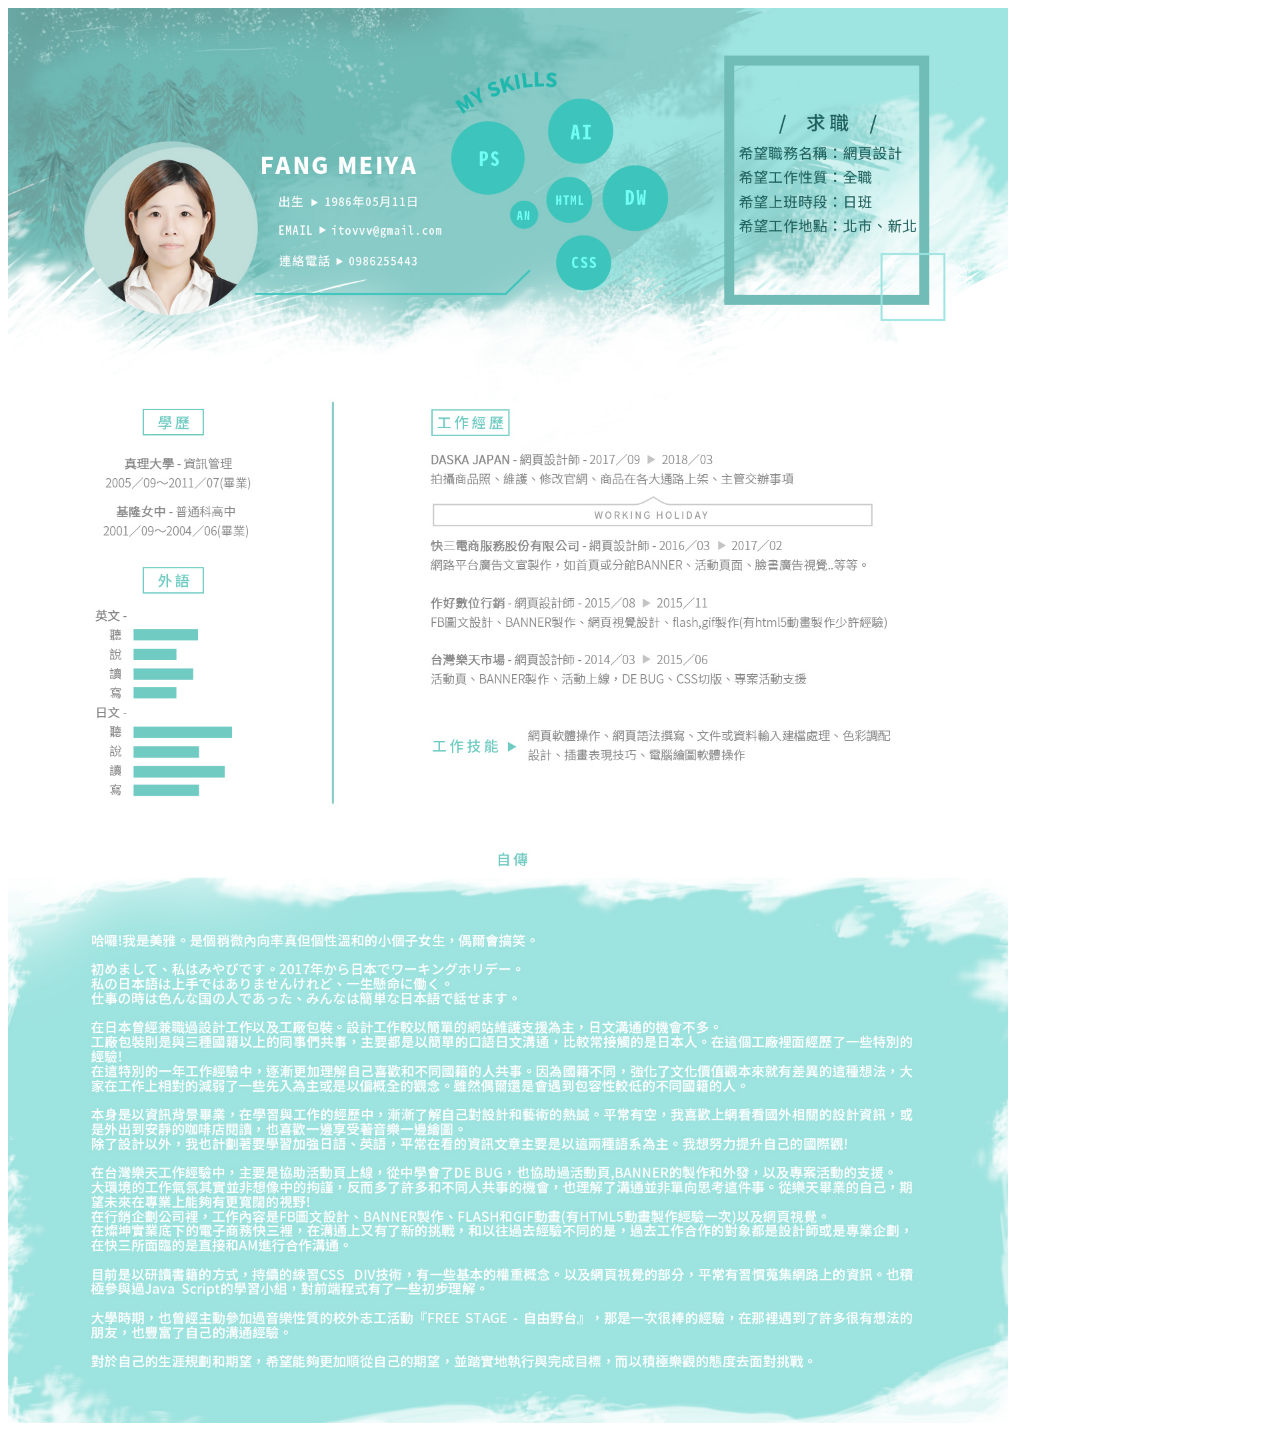
<file: page016.html>
<!DOCTYPE html PUBLIC "-//W3C//DTD XHTML 1.0 Transitional//EN" "http://www.w3.org/TR/xhtml1/DTD/xhtml1-transitional.dtd">
<html xmlns="http://www.w3.org/1999/xhtml">
<head>
<meta http-equiv="Content-Type" content="text/html; charset=utf-8" />
<title>無標題文件</title>
</head>

<body>
<img src="resPS1500w.jpg" width="1000">
</body>
</html>
</file>
